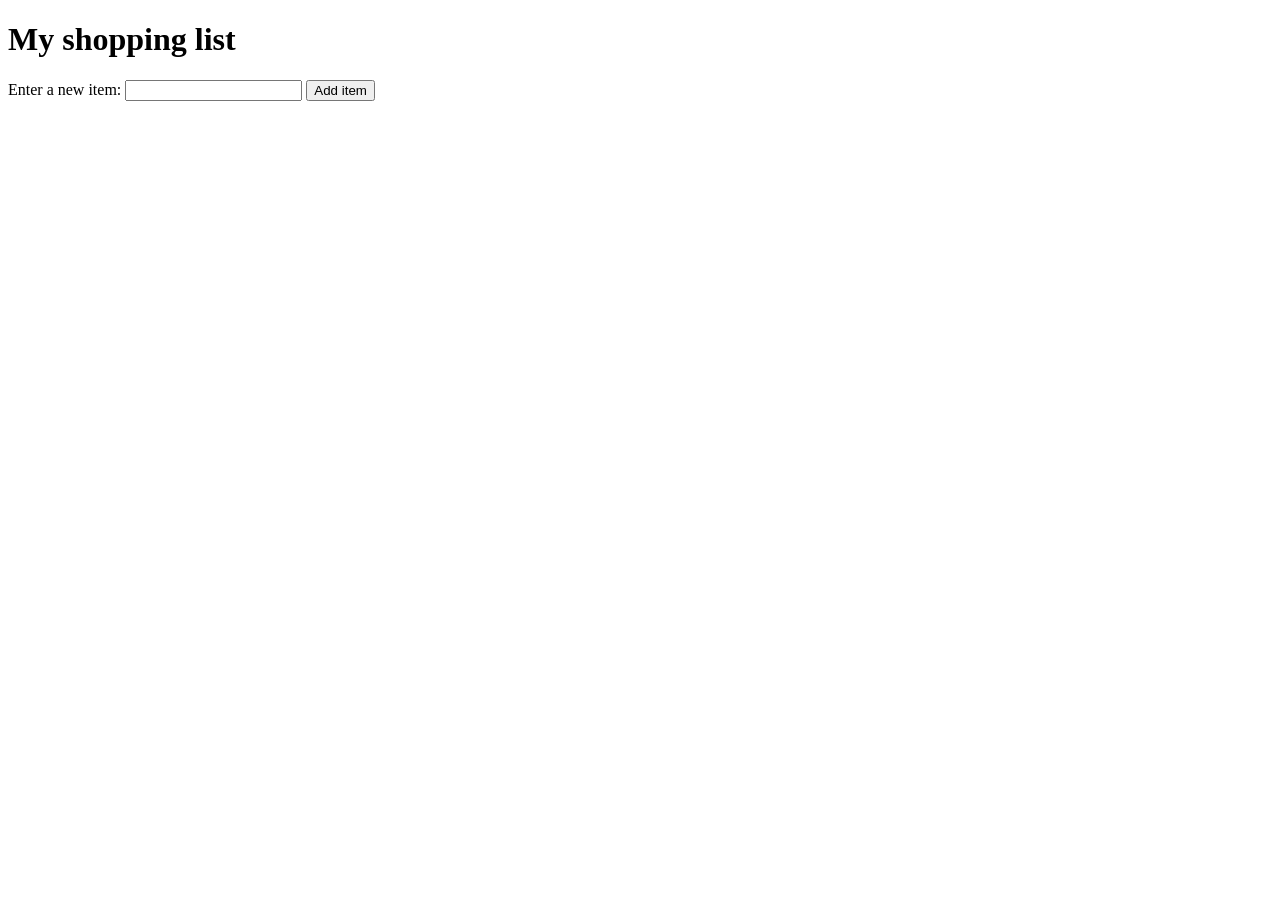
<file: dom-exe-2/index.html>
<!DOCTYPE html>
<html lang="en-US">
  <head>
    <meta charset="utf-8">
    <meta name="viewport" content="width=device-width, initial-scale=1.0">
    <title>Shopping list example</title>
    <style>
      li {
        margin-bottom: 10px;
      }

      li button {
        font-size: 12px;
        margin-left: 20px;
        color: #666;
      }
    </style>
  </head>
  <body>

    <h1>My shopping list</h1>

    <form autocomplete="off" autofocus="">
      <label for="item">Enter a new item:</label>
      <input id="inputRef" type="text" name="item" id="item">
      <button id="button">Add item</button>
    </form>

    <ul id="listRef">

    </ul>

    <script>
        const listRef = document.querySelector("#listRef");
        const inputRef = document.querySelector("#inputRef");
        const button = document.querySelector("#button");

        // add prevent default to cancel auto 'submit'
        button.addEventListener('click', (event) => {
            event.preventDefault();
            // alert("Button clicked!");

            const value = inputRef.value;
            inputRef.value = "";
        
            const listElement = document.createElement("li");
            const spanElement = document.createElement("span");
            const buttonElement = document.createElement("button");

            // Appending children for listElement
            listElement.appendChild(spanElement);
            listElement.appendChild(buttonElement);

            spanElement.textContent = value;
            buttonElement.textContent = "Delete";

            buttonElement.addEventListener('click', (event) => {
                event.preventDefault();
                listElement.remove();
            });

            listRef.appendChild(listElement);

            value = "clear";
        });

        
        

        

    </script>
  </body>
</html>
</file>
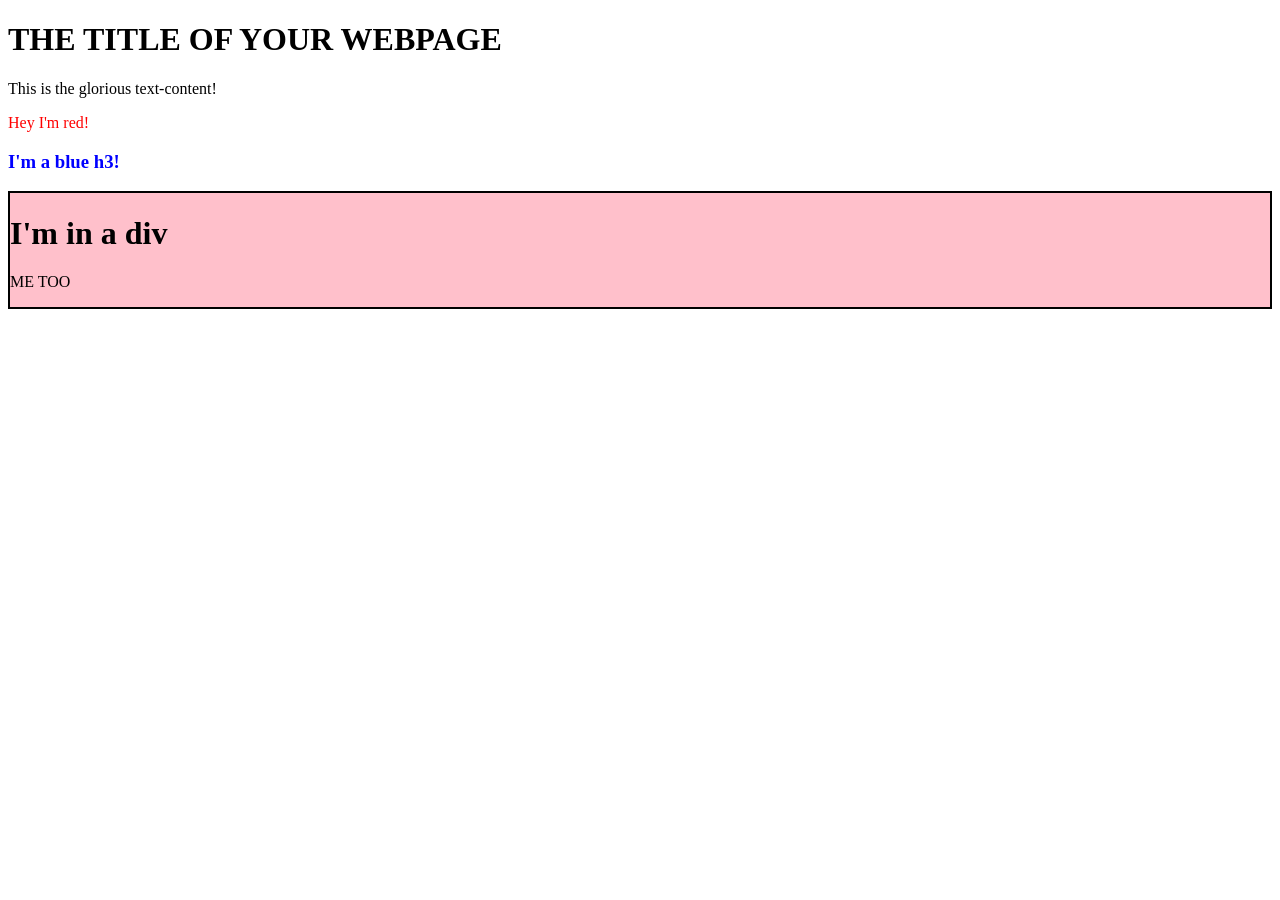
<file: dom-exe/index.html>
<!DOCTYPE html>
<html lang="en">
<head>
    <meta charset="UTF-8">
    <meta name="viewport" content="width=device-width, initial-scale=1.0">
    <title>Document</title>
    <script src="script.js" defer></script>
</head>
<!-- The DOM -->
<body>
  <h1>THE TITLE OF YOUR WEBPAGE</h1>
  <div id="container">
    <div class="content">This is the glorious text-content!</div>
  </div>
</body>
</html>
</file>
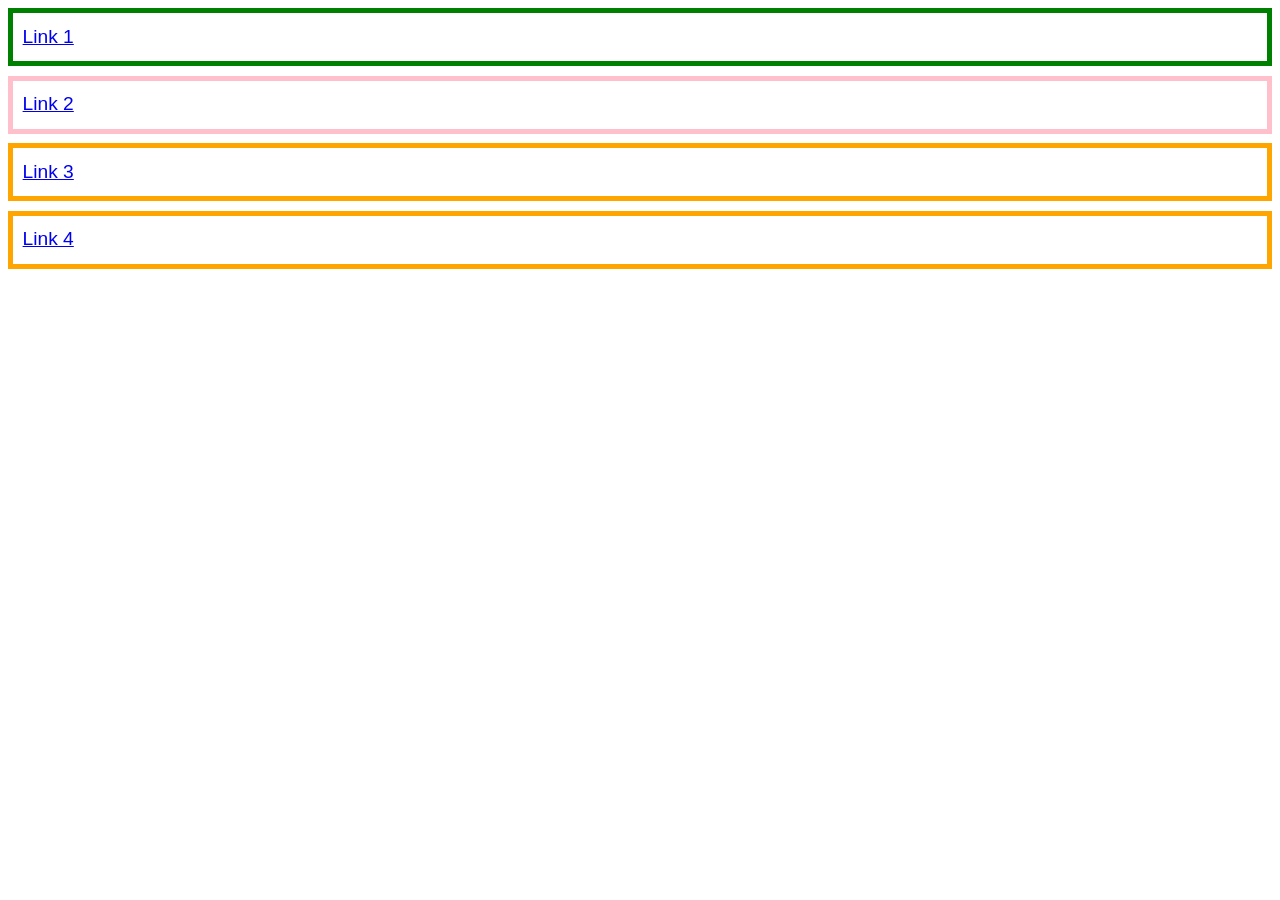
<file: selectors/index.html>
<!DOCTYPE html>
<html lang="en">
<head>
    <meta charset="UTF-8">
    <meta name="viewport" content="width=device-width, initial-scale=1.0">
    <title>Document</title>
    <link rel="stylesheet" href="styles.css">
</head>
<body>

<ul>
  <li><a href="https://example.com">Link 1</a></li>
  <li><a href="http://example.com" title="Visit example.com">Link 2</a></li>
  <li><a href="/contact">Link 3</a></li>
  <li><a href="../contact/index.html">Link 4</a></li>
</ul>


</body>
</html>
</file>
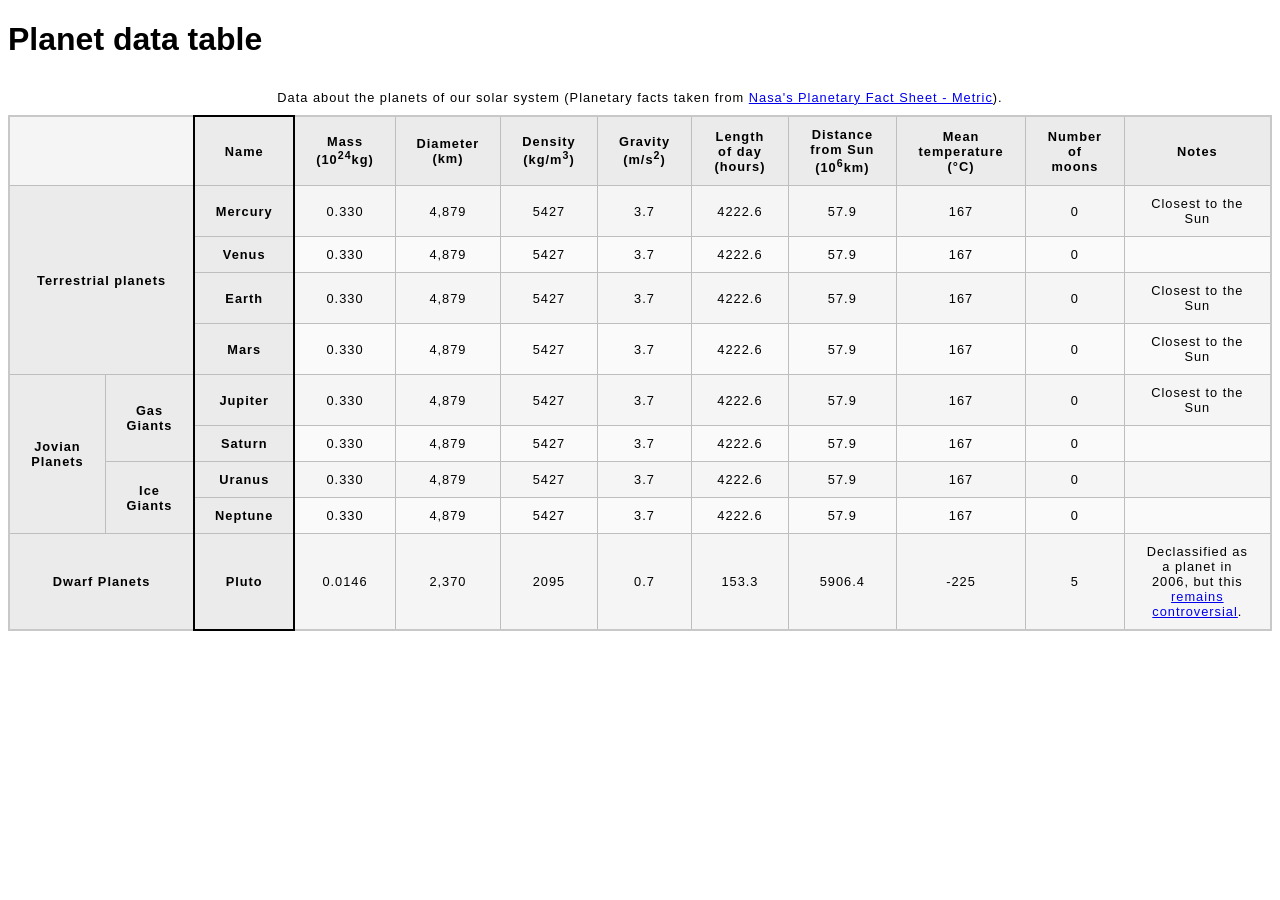
<file: table-exe/index.html>
<!doctype html>
<html lang="en-US">
  <head>
    <meta charset="utf-8" />
    <meta name="viewport" content="width=device-width" />
    <title>Planet data table</title>
    <link href="styles.css" rel="stylesheet" type="text/css" />
  </head>
  <body>
    <h1>Planet data table</h1>

    <table>
      <!-- Table caption -->
      <caption>
        Data about the planets of our solar system (Planetary facts taken from <a href="http://nssdc.gsfc.nasa.gov/planetary/factsheet/">Nasa's Planetary Fact Sheet - Metric</a>).
      </caption>

      <colgroup>
        <col span="2">
        <col class="column-border">
      </colgroup>

      <thead>
        <tr>
          <td colspan="2">&nbsp;</td>
          <th>Name</th>
          <th>Mass (10<sup>24</sup>kg)</th>
          <th>Diameter (km)</th>
          <th>Density (kg/m<sup>3</sup>)</th>
          <th>Gravity (m/s<sup>2</sup>)</th>
          <th>Length of day (hours)</th>
          <th>Distance from Sun (10<sup>6</sup>km)</th>
          <th>Mean temperature (°C)</th>
          <th>Number of moons</th>
          <th>Notes</th>
        </tr>
      </thead>

      <tbody>
        <tr>
          <th rowspan="4" colspan="2">Terrestrial planets</th>
          <th>Mercury</th>
          <td>0.330</td>
          <td>4,879</td>
          <td>5427</td> 
          <td>3.7</td>  
          <td>4222.6</td> 
          <td>57.9</td> 
          <td>167</td> 
          <td>0</td> 
          <td>Closest to the Sun</td>
        </tr>

        <tr>
          <th>Venus</th>
          <td>0.330</td>
          <td>4,879</td>
          <td>5427</td> 
          <td>3.7</td>  
          <td>4222.6</td> 
          <td>57.9</td> 
          <td>167</td> 
          <td>0</td> 
          <td> </td>
        </tr>

        <tr>
          <th>Earth</th>
          <td>0.330</td>
          <td>4,879</td>
          <td>5427</td> 
          <td>3.7</td>  
          <td>4222.6</td> 
          <td>57.9</td> 
          <td>167</td> 
          <td>0</td> 
          <td>Closest to the Sun</td>
        </tr>

        <tr>
          <th>Mars</th>
          <td>0.330</td>
          <td>4,879</td>
          <td>5427</td> 
          <td>3.7</td>  
          <td>4222.6</td> 
          <td>57.9</td> 
          <td>167</td> 
          <td>0</td> 
          <td>Closest to the Sun</td>
        </tr>
        
        <tr>
          <th rowspan="4" colspan="1">Jovian Planets</th>
          <th rowspan="2">Gas Giants</th>
          <th>Jupiter</th>
          <td>0.330</td>
          <td>4,879</td>
          <td>5427</td> 
          <td>3.7</td>  
          <td>4222.6</td> 
          <td>57.9</td> 
          <td>167</td> 
          <td>0</td> 
          <td>Closest to the Sun</td>
        </tr>

        <tr>
          <th>Saturn</th>
          <td>0.330</td>
          <td>4,879</td>
          <td>5427</td> 
          <td>3.7</td>  
          <td>4222.6</td> 
          <td>57.9</td> 
          <td>167</td> 
          <td>0</td> 
          <td></td>
        </tr>

        <tr>
          <th rowspan="2">Ice Giants</th>
          <th>Uranus</th>
          <td>0.330</td>
          <td>4,879</td>
          <td>5427</td> 
          <td>3.7</td>  
          <td>4222.6</td> 
          <td>57.9</td> 
          <td>167</td> 
          <td>0</td> 
          <td></td>
        </tr>

        <tr>
          <th>Neptune</th>
          <td>0.330</td>
          <td>4,879</td>
          <td>5427</td> 
          <td>3.7</td>  
          <td>4222.6</td> 
          <td>57.9</td> 
          <td>167</td> 
          <td>0</td> 
          <td></td>
        </tr>

        <tr>
          <th colspan="2">Dwarf Planets</th>
          <th>Pluto</th>
          <td>0.0146</td>
          <td>2,370</td>
          <td>2095</td>
          <td>0.7</td>
          <td>153.3</td>
          <td>5906.4</td>
          <td>-225</td>
          <td>5</td>
          <td>Declassified as a planet in 2006, but this <a href="http://www.usatoday.com/story/tech/2014/10/02/pluto-planet-solar-system/16578959/">remains controversial</a>.</td>       
        </tr>

      </tbody>

    </table>

  </body>
</html>
</file>
<file: selectors/styles.css>
/*
Exercise 1
h1 {
    color: blue;
}

h2 {
    background-color: blue;
    color: white;
}

span {
    font-size: 200%;
}
*/

/* Exercise 2
#special {
    background-color: yellow;
}

.alert {
    border: 2px solid grey;
}

.alert.stop {
    background-color: red;
}

.alert.go {
    background-color: green;
}
*/

/*
Exercise 3
body {
  font: 1.2em / 1.5 sans-serif;
}
* {
  box-sizing: border-box;
}

table {
  border-collapse: collapse;
  width: 300px;
}

td,
th {
  padding: 0.2em;
  text-align: left;
}

a {
    color: orange;
}

a:visited {
    color: green;
}

a:hover {
    text-decoration: none;
}

p:first-child {
    font-size: 150%;
}

p:first-child:first-line {
    color: red;
}

tr:nth-child(2n) {
    background-color: #333333;
    color: white;
}
*/

/*
Exercise 4
body {
  font: 1.2em / 1.5 sans-serif;
}

h2 + p {
    color: red;
}

ul.list > li {
    list-style: none;
    border-bottom: 1px solid grey;
}
*/

/* Exercise 5
*/
body {
  font: 1.2em / 1.5 sans-serif;
}

ul {
  list-style: none;
  margin: 0;
  padding: 0;
}

li {
  margin-bottom: 0.5em;
}

a {
  display: block;
  padding: 0.5em;
}

a {
  border: 5px solid grey;
}

/* Add styles here */

a[title] {
    border-color: pink;
}

a[href*="contact"] {
    border-color: orange;
}

a[href^="https"] {
    border-color: green;
}
</file>
<file: table-exe/styles.css>
html {
  font-family: sans-serif;
}

table {
  border-collapse: collapse;
  border: 2px solid rgb(200 200 200);
  letter-spacing: 1px;
  font-size: 0.8rem;
}

td,
th {
  border: 1px solid rgb(190 190 190);
  padding: 10px 20px;
}

th {
  background-color: rgb(235 235 235);
}

td {
  text-align: center;
}

tr:nth-child(even) td {
  background-color: rgb(250 250 250);
}

tr:nth-child(odd) td {
  background-color: rgb(245 245 245);
}

caption {
  padding: 10px;
}

.column-border {
  border: 2px solid black;
}
</file>
